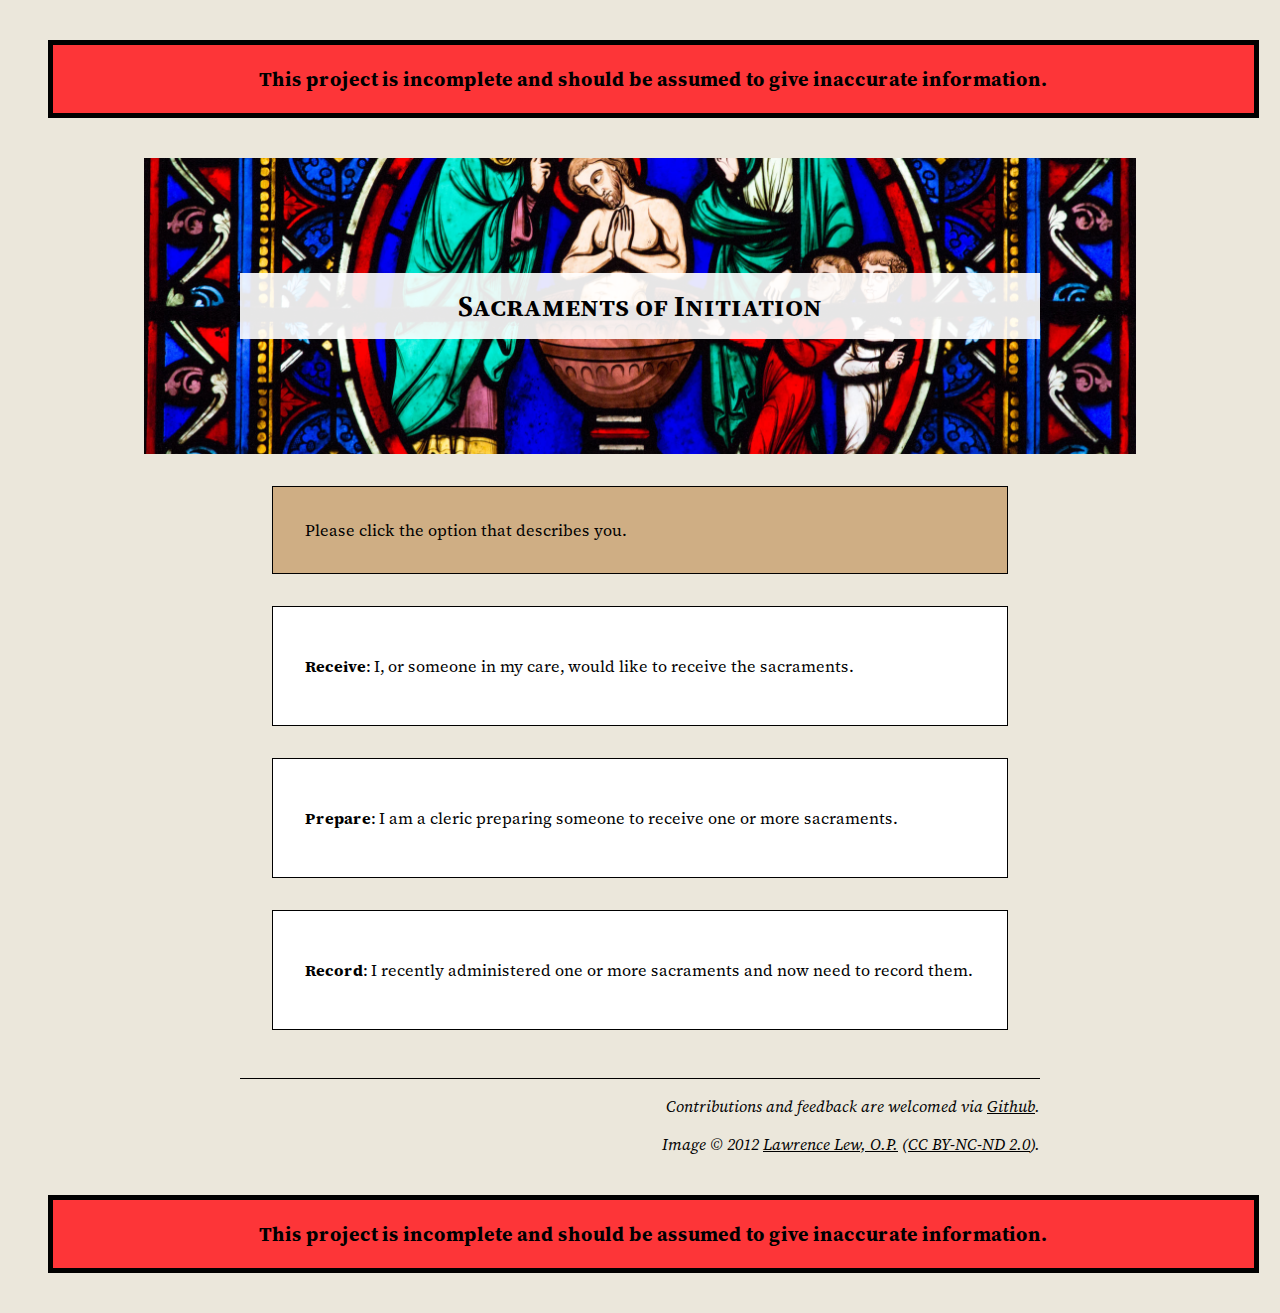
<file: index.html>
<!DOCTYPE html>

<!-- This file is released to the public domain and is marked with CC0 1.0 (https://creativecommons.org/publicdomain/zero/1.0/). -->

<html>

<head>
    <meta charset="utf-8">
    <title>Sacraments of Initiation</title>
    <script type="text/javascript" src="index.js"></script>
    <link rel="stylesheet" href="common.css"/>
    <link rel="stylesheet" href="index.css"/>
</head>

<body>
    <div style="color: black; background-color: var(--warning); width: 95%; margin: 2em; padding: 23m; text-align: center; font-weight: bold; font-size: 125%; border: thick solid black;"><p>This project is incomplete and should be assumed to give inaccurate information.</p></div>
    <header>
        <noscript class="warning">This document will not work without JavaScript enabled.</noscript>
        <h1>Sacraments of Initiation</h1>
    </header>
    
    <main>
        <section class="instructions">
            Please click the option that describes you.
        </section>
        <section data-url="receive.html" class="option">
            <p><span>Receive</span>: I, or someone in my care, would like to receive the sacraments.</p>
        </section>
        <section data-url="prepare.html" class="option">
            <p><span>Prepare</span>: I am a cleric preparing someone to receive one or more sacraments.</p>
        </section>
        <section data-url="register.html" class="option">
            <p><span>Record</span>: I recently administered one or more sacraments and now need to record them.</p>
        </section>
    </main>

    <footer>
        <p>Contributions and feedback are welcomed via <a href="https://github.com/avbop/sacraments">Github</a>.</p>
        <p>Image © 2012 <a href="https://www.flickr.com/photos/paullew/8185251426/in/album-72157594314281446">Lawrence Lew, O.P.</a> (<a href="https://creativecommons.org/licenses/by-nc-nd/2.0/">CC BY-NC-ND 2.0</a>).
    </footer>
    <div style="color: black; background-color: var(--warning); width: 95%; margin: 2em; padding: 23m; text-align: center; font-weight: bold; font-size: 125%; border: thick solid black;"><p>This project is incomplete and should be assumed to give inaccurate information.</p></div>
</body>

</html>
</file>
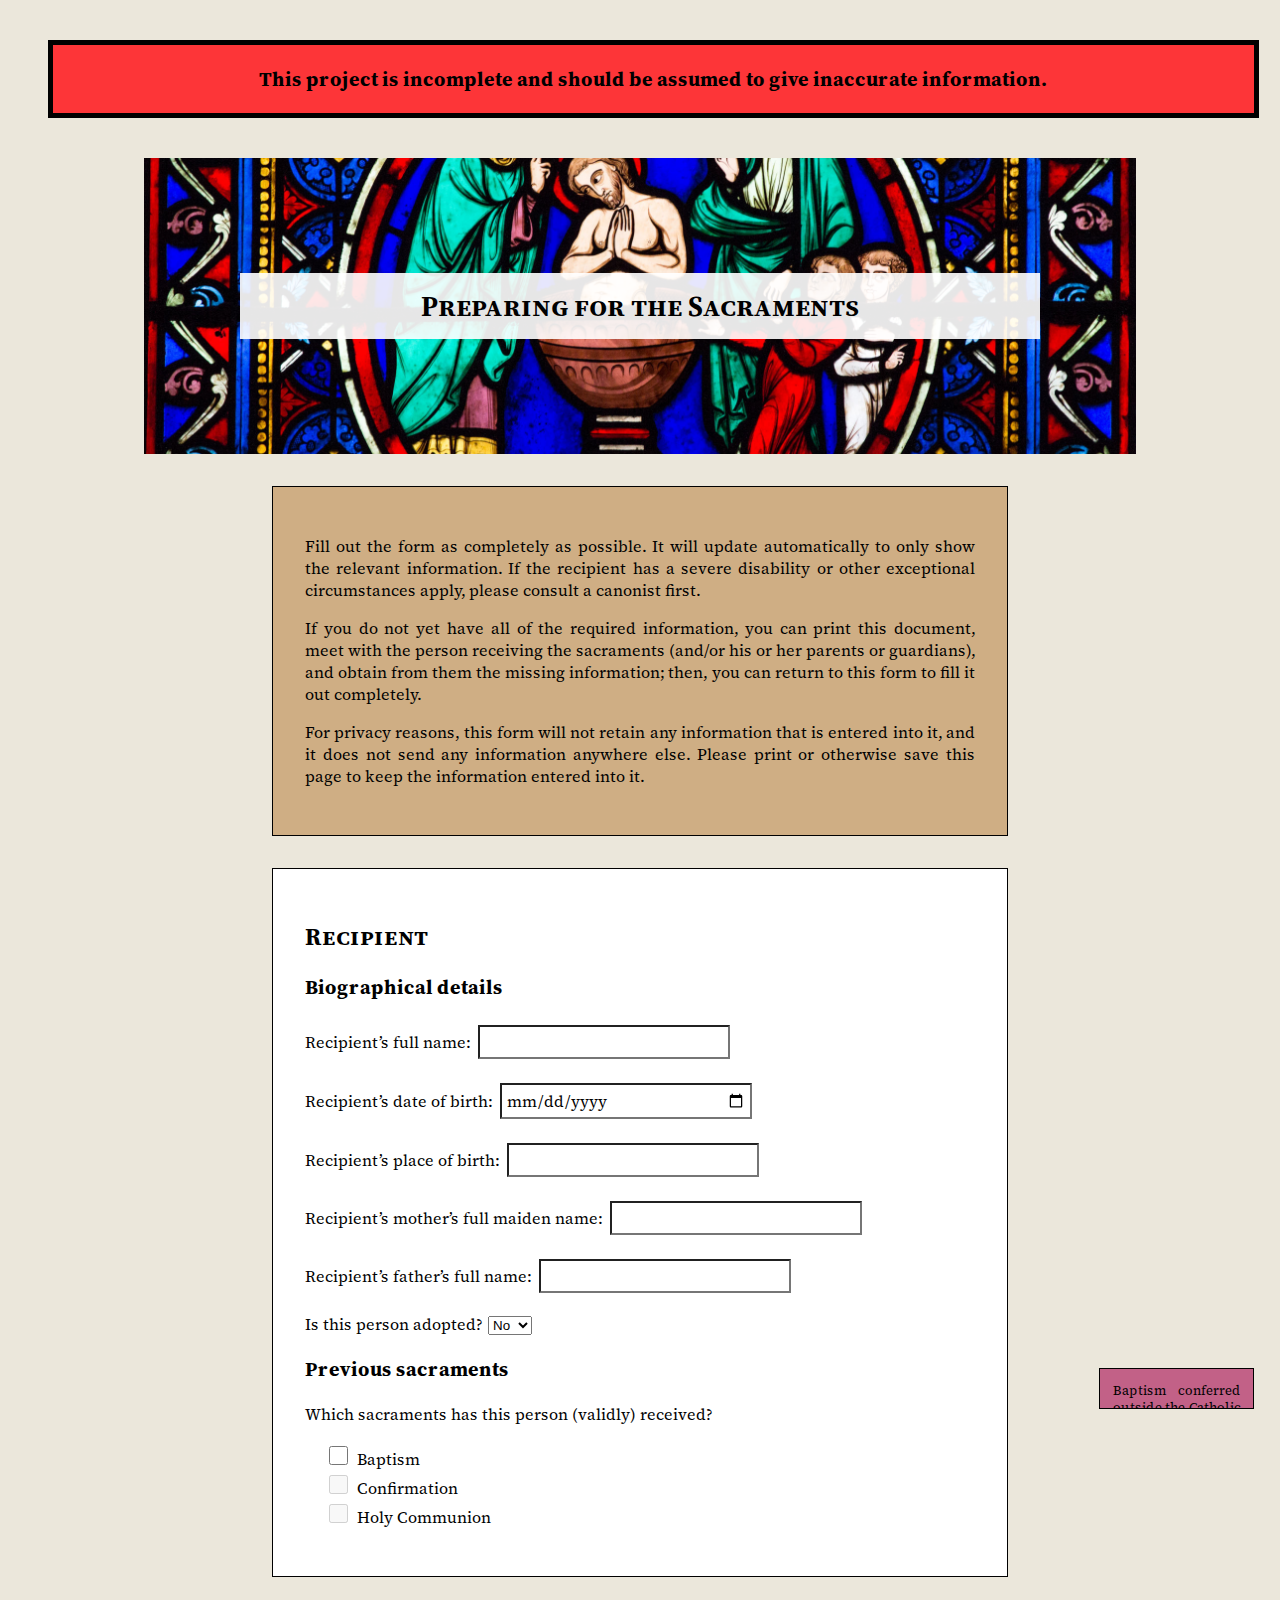
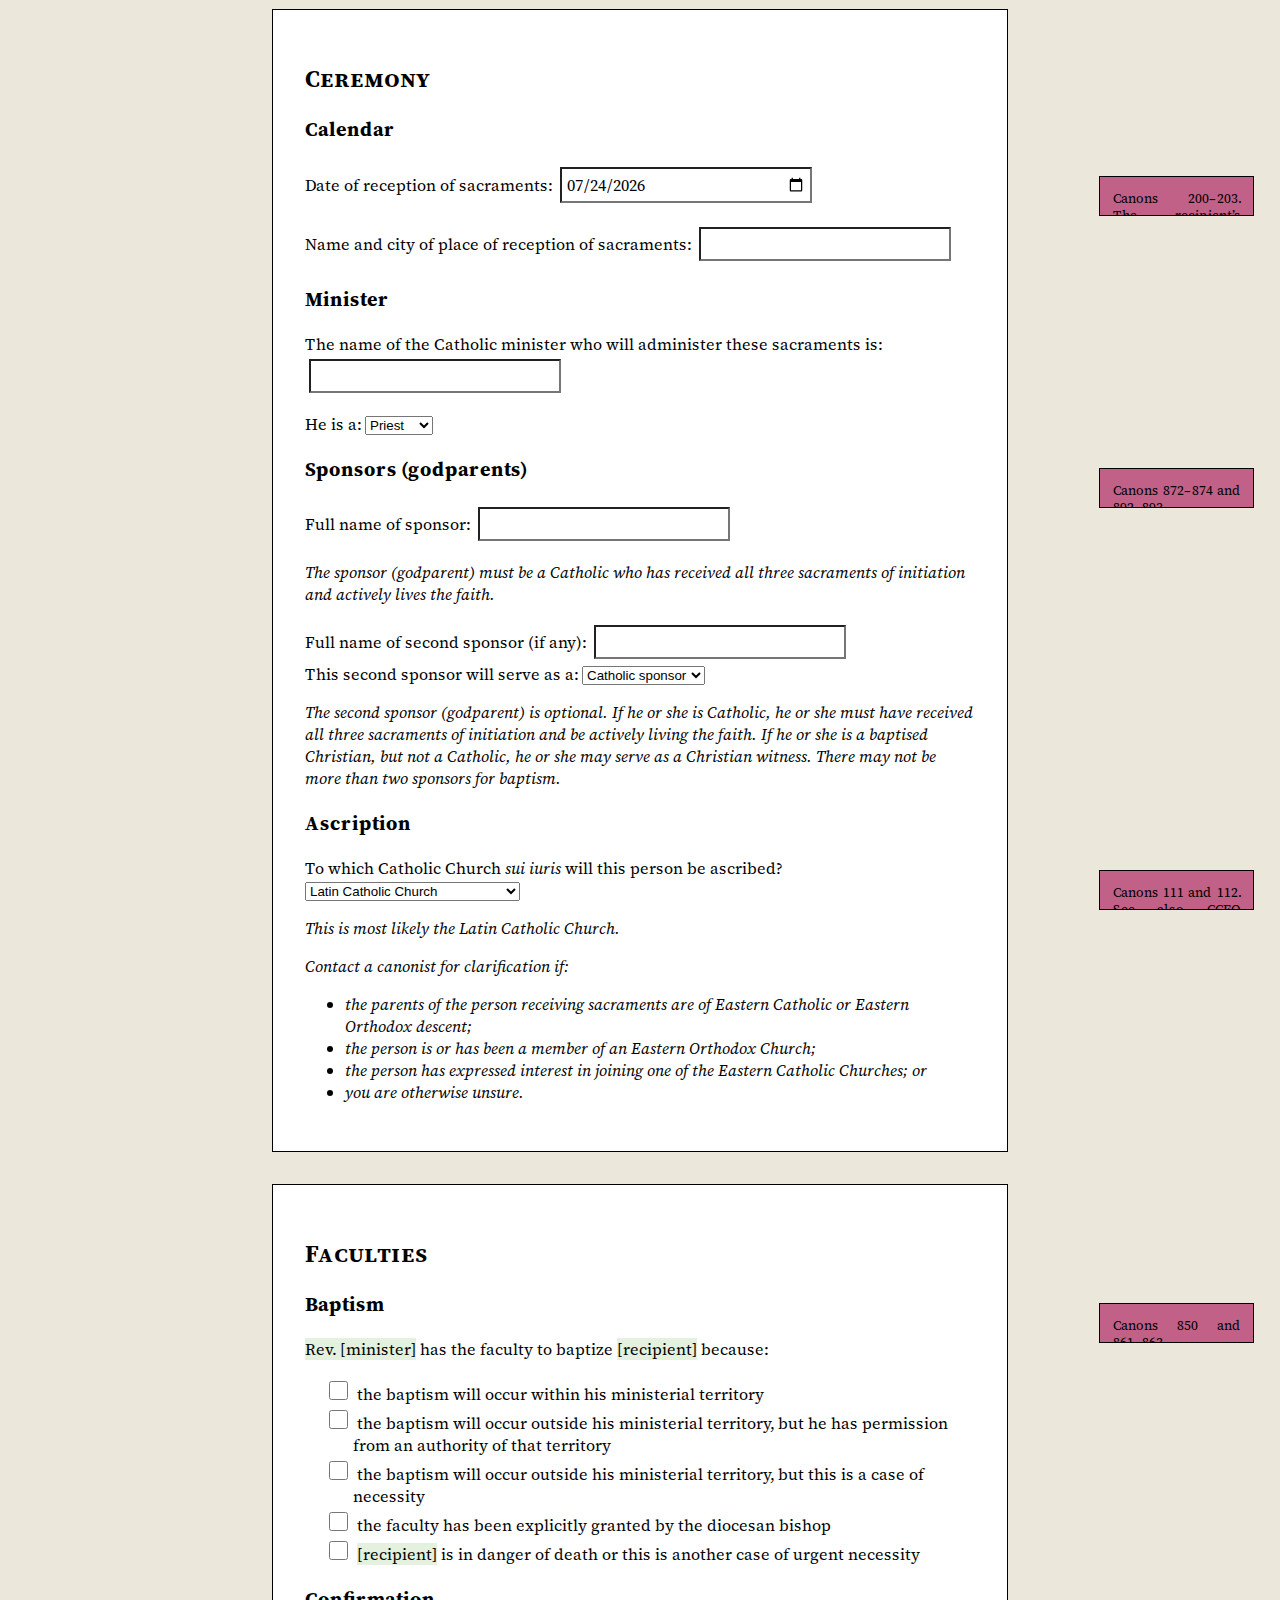
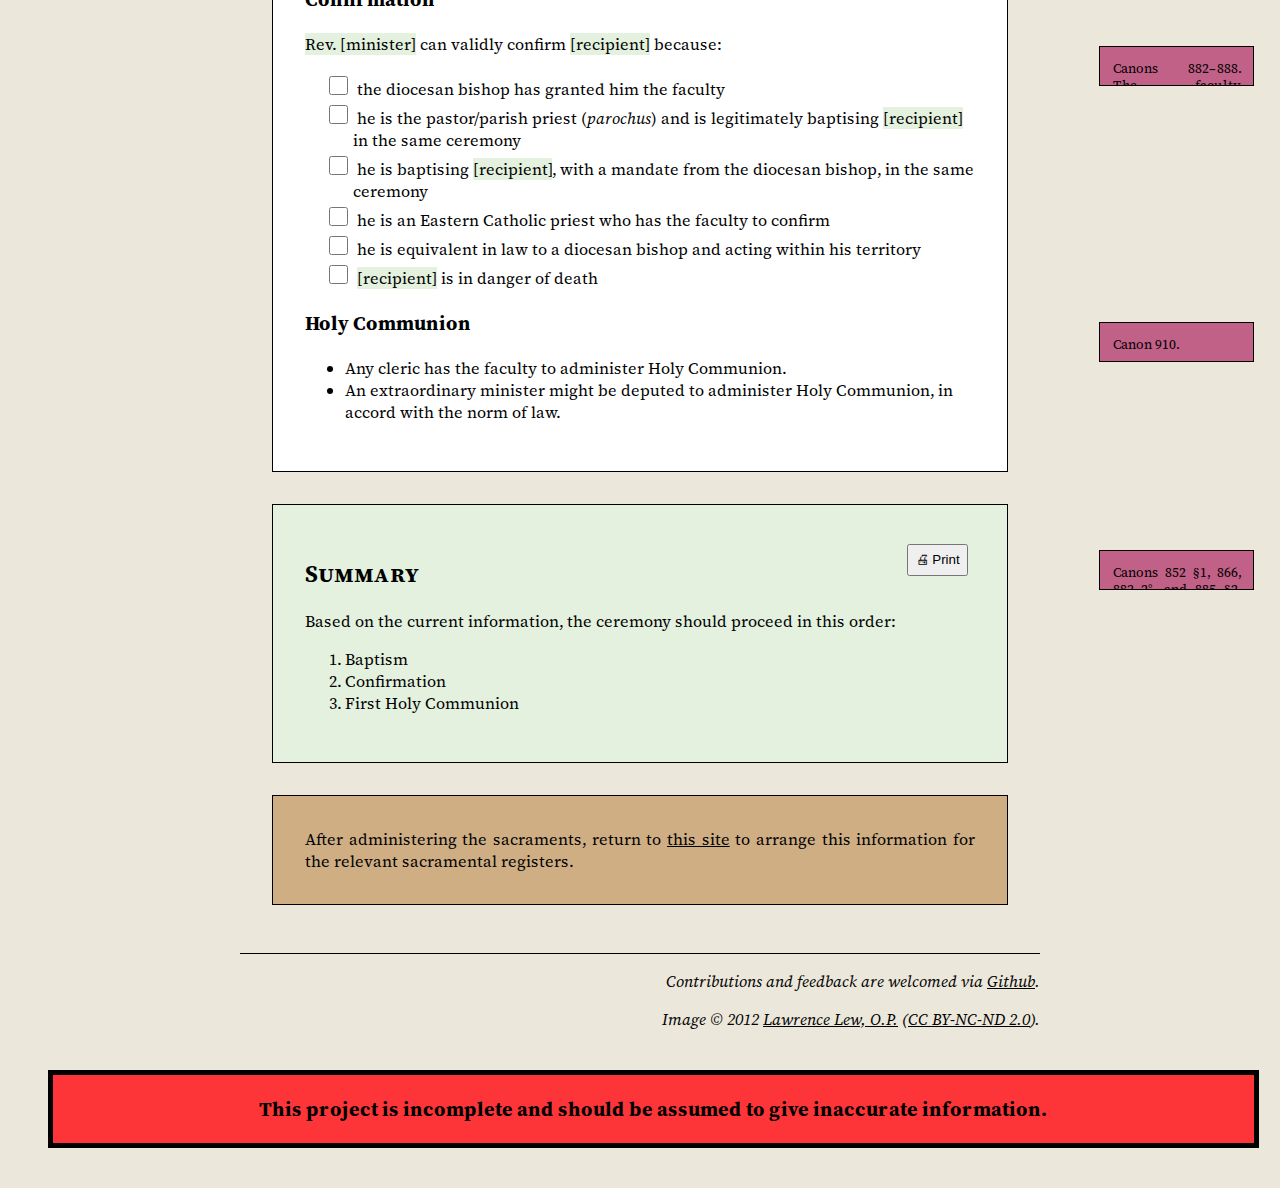
<file: prepare.html>
<!DOCTYPE html>

<!-- This file is released to the public domain and is marked with CC0 1.0 (https://creativecommons.org/publicdomain/zero/1.0/). -->

<html>

<head>
    <meta charset="utf-8">
    <title>Preparing for the Sacraments</title>
    <script type="text/javascript" src="util.js"></script>
    <script type="text/javascript" src="prepare.js"></script>
    <script type="text/javascript">
        window.addEventListener('load', (event) => {
            document.getElementById('ceremony.date').valueAsDate = new Date();
            updateForm();
            addFormListeners();
        });
    </script>
    <link rel="stylesheet" href="common.css"/>
    <link rel="stylesheet" href="prepare.css"/>
</head>

<body>
    <div style="color: black; background-color: var(--warning); width: 95%; margin: 2em; padding: 23m; text-align: center; font-weight: bold; font-size: 125%; border: thick solid black;"><p>This project is incomplete and should be assumed to give inaccurate information.</p></div>
    <header>
        <noscript class="warning">This document will not work without JavaScript enabled.</noscript>
        <h1>Preparing for the Sacraments</h1>
    </header>
    <main>
    <form autocomplete="off" method="post" action="" onsubmit="return false;">
    <section id="instructions" class="instructions screen-only">
        <p>
            Fill out the form as completely as possible.
            It will update automatically to only show the relevant information.
            If the recipient has a severe disability or other exceptional circumstances apply, please consult a canonist first.
        </p>
        <p>
            If you do not yet have all of the required information, you can print this document, meet with the person receiving the sacraments (and/or his or her parents or guardians), and obtain from them the missing information; then, you can return to this form to fill it out completely.
        </p>
        <p>
            For privacy reasons, this form will not retain any information that is entered into it, and it does not send any information anywhere else.
            Please print or otherwise save this page to keep the information entered into it.
        </p>
    </section>
    <section id="recipient">
        <h2>Recipient</h2>
        <div id="recipient.basics">
            <h3>Biographical details</h3>
            <p>
                <label for="recipient.name">Recipient’s full name:</label>
                <input type="text" id="recipient.name"/>
            </p>
            <p>
                <label for="recipient.birthdate">Recipient’s date of birth:</label>
                <input type="date" id="recipient.birthdate"/>
            </p>
            <p>
                <label for="recipient.birthplace">Recipient’s place of birth:</label>
                <input type="text" id="recipient.birthplace"/>
            </p>
            <p>
                <label for="recipient.parents.mother">Recipient’s mother’s full maiden name:</label>
                <input type="text" id="recipient.parents.mother"/>
            </p>
            <p>
                <label for="recipient.parents.father">Recipient’s father’s full name:</label>
                <input type="text" id="recipient.parents.father"/>
            </p>
            <p class="screen-only">
                Is this person adopted?
                <select id="recipient.adopted">
                    <option selected="true">No</option>
                    <option>Yes</option>
                </select>
            </p>
            <p class="print-only note">
                If this person is adopted, collect the full names of his or her birth parents, if possible and if permitted by the norms issued by the local episcopal conference.
            </p>
        </div>

        <div>
            <aside>
                Baptism conferred outside the Catholic Church is often valid, if it is done by the washing of water and using the proper Trinitarian formula (see canons 849 and 845).<br/>
                The Catholic Church recognises the validity of the sacrament of confirmation as conferred by most Eastern non-Catholic Churches (see canons 882 and 845). Likewise, the Church recognises that any validly-ordained priest, even a non-Catholic priest, can validly confect the Most Holy Eucharist (see canon 844 §2).</br>
                In cases of uncertainty, consult a canonist.
            </aside>
            <h3>Previous sacraments</h3>
            <p>
                Which sacraments has this person (validly) received?
            </p>
            <ul class="blanklist">
                <li>
                    <input type="checkbox" id="recipient.baptised"/>
                    <label for="recipient.baptised">Baptism</label>
                </li>
                <li>
                    <input type="checkbox" id="recipient.confirmed"/>
                    <label for="recipient.confirmed">Confirmation</label>
                </li>
                <li>
                    <input type="checkbox" id="recipient.communioned"/>
                    <label for="recipient.communioned">Holy Communion</label>
                </li>
            </ul>
            <p id="recipient.certificatesnote" class="print-only info">If the person has received baptism or confirmation, even if outside the Catholic Church, he or she should provide a sacramental certificate or similar type of record.</p>
        </div>
       
        <div id="recipient.birthinfo" class="if-adopted">
            <aside>Canon 877 §3. Norms regarding whether or not to record an adopted person’s birth parents are to be set by the episcopal conference.</aside>
            <h3>Birth information</h3>
            <p class="note">Fill in the following with as much information as is known.</p>
            <p>
                <label for="recipient.birthname">Recipient’s full name at birth:</label>
                <input type="text" id="recipient.birthname"/>
            </p>
            <p>
                <label for="recipient.birthparents.mother">Recipient’s birth mother’s full maiden name:</label>
                <input type="text" id="recipient.birthparents.mother"/>
            </p>
            <p>
                <label for="recipient.birthparents.father">Recipient’s birth father’s full name:</label>
                <input type="text" id="recipient.birthparents.father"/>
            </p>
        </div>

        <div id="recipient.priorbaptisminfo">
            <h3>Baptism information</h3>
            <p>
                <label for="recipient.priorbaptism.date">Recipient’s date of baptism:</label>
                <input type="date" id="recipient.priorbaptism.date"/>
            </p>
            <p>
                <label for="recipient.priorbaptism.place">Name of the building and city where baptism was received:</label>
                <input type="text" id="recipient.priorbaptism.place"/>
            </p>
            <p>
                <label for="recipient.priorbaptism.minister">Full name and title of the person who performed the baptism:</label>
                <input type="text" id="recipient.priorbaptism.minister" />
            </p>
            <p>
                <label for="recipient.priorbaptism.sponsors">Full names of the sponsors (godparents):</label>
                <input type="text" id="recipient.priorbaptism.sponsors"/>
            </p>
            <p>
                <label for="recipient.priorbaptism.church">Church or denomination into which the recipient was baptised:</label><br/>
                <select id="recipient.priorbaptism.church" class="screen-only">
                    <option value="unknown" selected="true">Unknown</option>
                    <option value="latin">Latin Catholic Church</option>
                    <option value="eastern">an Eastern Catholic Church</option>
                    <option value="orthodox">an Eastern non-Catholic Church</option>
                    <option value="protestant">Other non-Catholic Christian community</option>
                </select>
                <input type="text" class="print-only"/>
            </p>
            <p>
                <label for="recipient.currentchurch">Of which Church or Christian community does this person currently consider himself or herself to be a member?</label><br/>
                <select id="recipient.currentchurch" class="screen-only">
                    <option value="unknown" selected="true">Unknown</option>
                    <option value="latin">Latin Catholic Church</option>
                    <option value="eastern">an Eastern Catholic Church</option>
                    <option value="orthodox">an Eastern non-Catholic Church</option>
                    <option value="protestant">Other non-Catholic Christian community</option>
                </select>
                <input type="text" class="print-only"/>
            </p>
            <p id="recipient.priorbaptism.easternwarning" class="warning">This form is only designed to account for the law of the Latin Catholic Church. It is strongly recommended to contact a canonist before proceeding.</p>
        </div>

        <div id="recipient.priorfullcommunioninfo">
            <h3>Information about reception into full communion</h3>
            <p>
                <label for="recipient.priorfullcommunion.date">Date recipient was received into full communion:</label>
                <input type="date" id="recipient.priorfullcommunion.date"/>
            </p>
            <p>
                <label for="recipient.priorfullcommunion.place">Name and city of the Catholic parish where this person was received into full communion:</label>
                <input type="text" id="recipient.priorfullcommunion.place"/>
            </p>
            <p>
                <label for="recipient.priorfullcommunion.minister">Full name of the minister who received this person into full communion:</label>
                <input type="text" id="recipient.priorfullcommunion.minister"/>
            </p>
        </div>

        <div id="recipient.priorconfirmationinfo">
            <h3>Confirmation information</h3>
            <p>
                <label for="recipient.priorconfirmation.date">Recipient’s date of confirmation:</label>
                <input type="date" id="recipient.priorconfirmation.date"/>
            </p>
            <p>
                <label for="recipient.priorconfirmation.minister">Full name and title of the priest or bishop who administered the confirmation:</label>
                <input type="text" id="recipient.priorconfirmation.minister" />
            </p>
            <p>
                <label for="recipient.priorconfirmation.place">Name of the building and city where the confirmation was received:</label>
                <input type="text" id="recipient.priorconfirmation.place"/>
            </p>
            <p>
                <label for="recipient.priorconfirmation.sponsor">Full name of the sponsor:</label>
                <input type="text" id="recipient.priorconfirmation.sponsor"/>
            </p>
        </div>
    </section>

    <section id="ceremony">
        <h2>Ceremony</h2>
        <div>
            <h3>Calendar</h3>
            <aside>
                Canons 200–203. The recipient’s canonical age on the day of the ceremony will be
                <span data-autofill="recipient.age"></span>.
            </aside>
            <p>
                <label for="ceremony.date">Date of reception of sacraments:</label>
                <input type="date" min="1983-11-27" id="ceremony.date"/>
            </p>
            <p>
                <label for="ceremony.place">Name and city of place of reception of sacraments:</label>
                <input type="text" id="ceremony.place" />
            </p>
        </div>

        <div id="minister">
            <h3>Minister</h3>
            <p>
                <label for="minister.name">The name of the Catholic minister who will administer these sacraments is:</label>
                <input type="text" id="minister.name" />
            </p>
            <p class="screen-only">
                <label for="minister.grade">He is a:</label>
                <select id="minister.grade">
                    <option value="deacon">Deacon</option>
                    <option value="presbyter" selected="true">Priest</option>
                    <option value="bishop">Bishop</option>
                </select>
            </p>
            <p class="print-only">He is a:</p>
            <ul class="blanklist print-only">
                <li>
                    <input type="radio" name="minister.grade.print"/>
                    <label>Deacon</label>
                </li>
                <li>
                    <input type="radio" name="minister.grade.print"/>
                    <label>Priest</label>
                </li>
                <li>
                    <input type="radio" name="minister.grade.print"/>
                    <label>Bishop</label>
                </li>
            </ul>
        </div>

        <div id="ceremony.sponsors">
            <aside>
                Canons 872–874 and 892–893.
            </aside>
            <h3>Sponsors (godparents)</h3>
            <div id="ceremony.sponsors.firstP">
                <p>
                    <label for="ceremony.sponsors.first">Full name of sponsor:</label>
                    <input type="text" id="ceremony.sponsors.first"/>
                </p>
                <p class="note">The sponsor (godparent) must be a Catholic who has received all three sacraments of initiation and actively lives the faith.</p>
            </div>
            <div id="ceremony.sponsors.secondP">
                <p>
                    Full name of second sponsor (if any):
                    <input type="text" id="ceremony.sponsors.second"/>
                    <br/>
                    This second sponsor will serve as a:
                    <select id="ceremony.sponsors.secondtype" class="screen-only">
                        <option value="sponsor">Catholic sponsor</option>
                        <option value="witness">Christian witness</option>
                    </select>
                    <ul class="blanklist print-only">
                        <li>
                            <input type="radio" name="ceremony.sponsors.print"/>
                            <label>Catholic sponsor</label>
                        </li>
                        <li>
                            <input type="radio" name="ceremony.sponsors.print"/>
                            <label>Christian witness</label>
                        </li>
                    </ul>
                <p class="note">The second sponsor (godparent) is optional. If he or she is Catholic, he or she must have received all three sacraments of initiation and be actively living the faith. If he or she is a baptised Christian, but not a Catholic, he or she may serve as a Christian witness. There may not be more than two sponsors for baptism.</p>
            </div>
        </div>

        <div id="ceremony.ascription">
            <h3>Ascription</h3>
            <aside>
                Canons 111 and 112.
                See also CCEO canon 35.
                Note that a person, once ascribed to a Church, cannot cease to be ascribed.
                For example, someone who was baptised Eastern Orthodox but now considers himself to be Protestant is still considered to be ascribed to the Eastern Orthodox Church in which he was baptised.
                Similarly, someone who has once been ascribed to any Catholic Church <span class="latin">sui iuris</span> can never change ascription to a non-Catholic Church.
                <br/>
                Canon 112 §1 3°. Children under the age of fourteen automatically change ascription following their parents.
                This is generally held to apply also to children whose parents come into the full communion of the Catholic Church.
            </aside>
            <p>
                <label>To which Catholic Church <span class="latin">sui iuris</span> will this person be ascribed?</label>
                <select id="ceremony.churchascription" class="screen-only">
                    <option>Albanian Catholic Church</option>
                    <option>Armenian Catholic Church</option>
                    <option>Belarussian Catholic Church</option>
                    <option>Bulgarian Catholic Church</option>
                    <option>Chaldean Catholic Church</option>
                    <option>Coptic Catholic Church</option>
                    <option>Eritrean Catholic Church</option>
                    <option>Ethiopian Catholic Church</option>
                    <option>Greek Catholic Church</option>
                    <option>Hungarian Catholic Church</option>
                    <option>Italo-Albanian Catholic Church</option>
                    <option>Križevci Catholic Church</option>
                    <option selected="selected">Latin Catholic Church</option>
                    <option>Macedonian Catholic Church</option>
                    <option>Maronite Catholic Church</option>
                    <option>Melkite Catholic Church</option>
                    <option>Romanian Catholic Church</option>
                    <option>Russian Catholic Church</option>
                    <option>Ruthenian Catholic Church</option>
                    <option>Slovak Catholic Church</option>
                    <option>Syrian Catholic Church</option>
                    <option>Syro-Malabar Catholic Church</option>
                    <option>Syro-Malankara Catholic Church</option>
                    <option>Ukrainian Catholic Church</option>
                </select>
                <input type="text" class="print-only"/>
            </p>
            <p id="ceremony.ascription.corresponding" class="info">
                A member of an Eastern non-Catholic Church, when received into the full communion of the Catholic Church, is ascribed to the corresponding Eastern Catholic Church <span class="latin">sui iuris</span>.
            </p>
            <div id="ceremony.ascription.usuallylatin" class="note">
                <p>
                    This is most likely the Latin Catholic Church.
                </p>
                <p>
                    Contact a canonist for clarification if:
                    <ul class="note">
                        <li>the parents of the person receiving sacraments are of Eastern Catholic or Eastern Orthodox descent;</li>
                        <li>the person is or has been a member of an Eastern Orthodox Church;</li>
                        <li>the person has expressed interest in joining one of the Eastern Catholic Churches; or</li>
                        <li>you are otherwise unsure.</li>
                    </ul>
                </p>
            </div>
            <p id="ceremony.ascription.easternwarning" class="warning">
                This form is only designed to account for the law of the Latin Catholic Church. It is strongly recommended to contact a canonist before proceeding.
            </p>
        </div>
    </section>

    <section id="faculty">
        <h2>Faculties</h2>

        <div id="faculty.baptism" data-rites="baptism">
            <aside>
                Canons 850 and 861–863.
            </aside>
            <h3>Baptism</h3>
            <span data-autofill="minister.name"></span>
            has the faculty to baptize
            <span data-autofill="recipient.name"></span>
            because:
            <ul class="blanklist">
                <li data-max-age="13">
                    <input type="checkbox" id="faculty.baptism.insideterritory"/>
                    <label for="faculty.baptism.insideterritory">the baptism will occur within his ministerial territory</label>
                </li>
                <li data-max-age="13">
                    <input type="checkbox" id="faculty.baptism.outsideterritorypermission"/>
                    <label for="faculty.baptism.outsideterritorypermission">the baptism will occur outside his ministerial territory, but he has permission from an authority of that territory</label>
                </li>
                <li data-max-age="13">
                    <input type="checkbox" id="faculty.baptism.outsideterritorynecessity"/>
                    <label for="faculty.baptism.outsideterritorynecessity">the baptism will occur outside his ministerial territory, but this is a case of necessity</label>
                </li>
                <li>
                    <input type="checkbox" id="faculty.baptism.granted"/>
                    <label for="faculty.baptism.granted">the faculty has been explicitly granted by the diocesan bishop</label>
                </li>
                <li>
                    <input type="checkbox" id="faculty.baptism.extraordinary"/>
                    <label for="faculty.baptism.extraordinary"><span data-autofill="recipient.name"></span> is in danger of death or this is another case of urgent necessity</label>
                </li>
            </ul>
        </div>

        <div id="faculty.reception" data-rites="reception">
            <aside>
                Canon 863 and OCIA. The reception into full communion of someone over the age of fourteen is reserved to the diocesan bishop.
                <br/>
                Canon 112 §1 3°. Children under the age of fourteen whose parents are received into full communion are generally also considered to have been received into full communion. Correspondingly, there is no provision for them to make a formal act of entrance into full communion of their own accord.
            </aside>
            <h3>Reception into full communion</h3>
            <div>
                <span data-autofill="minister.name"></span>
                has the faculty to receive
                <span data-autofill="recipient.name"></span>
                into the full communion of the Catholic Church because:
                <ul class="blanklist">
                    <li data-orders="bishop presbyter">
                        <input type="checkbox" id="faculty.reception.db"/>
                        <label for="faculty.reception.db">he is the diocesan bishop or is equivalent in law to a diocesan bishop</label>
                    </li>
                    <li>
                        <input type="checkbox" id="faculty.reception.granted"/>
                        <label for="faculty.reception.granted">the faculty has been explicitly granted to him by the diocesan bishop</label>
                    </li>
                    <li>
                        <input type="checkbox" id="faculty.reception.death"/>
                        <label for="faculty.reception.death"><span data-autofill="recipient.name"></span> is in danger of death</label>
                    </li>
                </ul>
            </div>
            <p data-orders="deacon" data-rites="confirmation" class="warning">Because of the requirement that confirmation immediately follow reception into full communion, a deacon cannot receive <span data-autofill="recipient.name"></span> into the Church.</p>
        </div>

        <div id="faculty.confirmation" data-rites="confirmation">
            <h3>Confirmation</h3>
            <div data-orders="presbyter bishop">
                <aside>Canons 882–888. The faculty mentioned in canon 884 §2 is omitted because it would normally only occur in the context of the ceremony itself, not at the planning stage with which this form is intended to assist.</aside>
                <span data-autofill="minister.name"></span>
                can validly confirm
                <span data-autofill="recipient.name"></span>
                because:
                <ul class="blanklist">
                    <li data-orders="bishop">
                        <input type="checkbox" id="faculty.confirmation.bishop" checked="checked" disabled="disabled"/>
                        <label for="faculty.confirmation.bishop">he is a bishop</label>
                    </li>
                    <li data-orders="presbyter">
                        <input type="checkbox" id="faculty.confirmation.mandate"/>
                        <label for="faculty.confirmation.mandate">the diocesan bishop has granted him the faculty</label>
                    </li>
                    <li data-orders="presbyter" data-rites="baptism">
                        <input type="checkbox" id="faculty.confirmation.parochusbaptism"/>
                        <label for="faculty.confirmation.parochusbaptism">he is the pastor/parish priest (<span class="latin">parochus</span>) and is legitimately baptising <span data-autofill="recipient.name"></span> in the same ceremony</label>
                    </li>
                    <li data-orders="presbyter" data-rites="baptism">
                        <input type="checkbox" id="faculty.confirmation.baptism"/>
                        <label for="faculty.confirmation.baptism">he is baptising <span data-autofill="recipient.name"></span>, with a mandate from the diocesan bishop, in the same ceremony</label>
                    </li>
                    <li data-orders="presbyter" data-rites="reception">
                        <input type="checkbox" id="faculty.confirmation.reception"/>
                        <label for="faculty.confirmation.reception">he is receiving <span data-autofill="recipient.name"></span> into full communion, with a mandate from the diocesan bishop, in the same ceremony</label>
                    </li>
                    <li data-orders="presbyter">
                        <input type="checkbox" id="faculty.confirmation.eastern"/>
                        <label for="faculty.confirmation.eastern">he is an Eastern Catholic priest who has the faculty to confirm</label>
                    </li>
                    <li data-orders="presbyter">
                        <input type="checkbox" id="faculty.confirmation.db"/>
                        <label for="faculty.confirmation.db">he is equivalent in law to a diocesan bishop and acting within his territory</label>
                    </li>
                    <li data-orders="presbyter">
                        <input type="checkbox" id="faculty.confirmation.death"/>
                        <label for="faculty.confirmation.death"><span data-autofill="recipient.name"></span> is in danger of death</label>
                    </li>
                </ul>
            </div>
            <p class="warning" data-orders="deacon">A deacon can never administer confirmation validly.</p>
        </div>

        <div id="faculty.communion" data-rites="communion">
            <aside>
                Canon 910.
            </aside>
            <h3>Holy Communion</h3>
            <ul>
            <li>Any cleric has the faculty to administer Holy Communion.</li>
            <li>An extraordinary minister might be deputed to administer Holy Communion, in accord with the norm of law.</li>
            </ul>
        </div>
    </section>

    <section id="summary">
        <aside data-min-age="7">
            Canons 852 §1, 866, 883 2°, and 885 §2. Those over the age of seven who receive baptism or are received into full communion are also to be confirmed and to make their first Holy Communion in the same liturgy.
        </aside>
        <button onclick="window.print();" class="printer screen-only">&#128424; Print</button>
        <h2>Summary</h2>
        <p>Based on the current information, the ceremony should proceed in this order:</p>
        <ol>
            <li id="summary.reception" data-rites="reception">Reception into full communion</li>
            <li id="summary.baptism" data-rites="baptism">Baptism</li>
            <li id="summary.confirmation" data-rites="confirmation">Confirmation</li>
            <li id="summary.communion" data-rites="communion">First Holy Communion</li>
        </ol>
        <p class="warning" data-orders="deacon" data-rites="confirmation">A deacon will not be able to be the celebrant of these rites.</p>
    </section>

    <section id="nothing">
        <p class="info">Based on the above information, no additional rites are needed at this time.</p>
    </section>
    </form>

    <section class="instructions">
        After administering the sacraments, return to
        <a href="register.html" class="print-only">avbop.github.io/sacraments</a>
        <a href="register.html" class="screen-only">this site</a>
        to arrange this information for the relevant sacramental registers.
    </section>
    </main>

    <footer>
        <p>Contributions and feedback are welcomed via <a href="https://github.com/avbop/sacraments">Github</a>.</p>
        <p>Image © 2012 <a href="https://www.flickr.com/photos/paullew/8185251426/in/album-72157594314281446">Lawrence Lew, O.P.</a> (<a href="https://creativecommons.org/licenses/by-nc-nd/2.0/">CC BY-NC-ND 2.0</a>).
    </footer>
    <div style="color: black; background-color: var(--warning); width: 95%; margin: 2em; padding: 23m; text-align: center; font-weight: bold; font-size: 125%; border: thick solid black;"><p>This project is incomplete and should be assumed to give inaccurate information.</p></div>
</body>

</html>
</file>
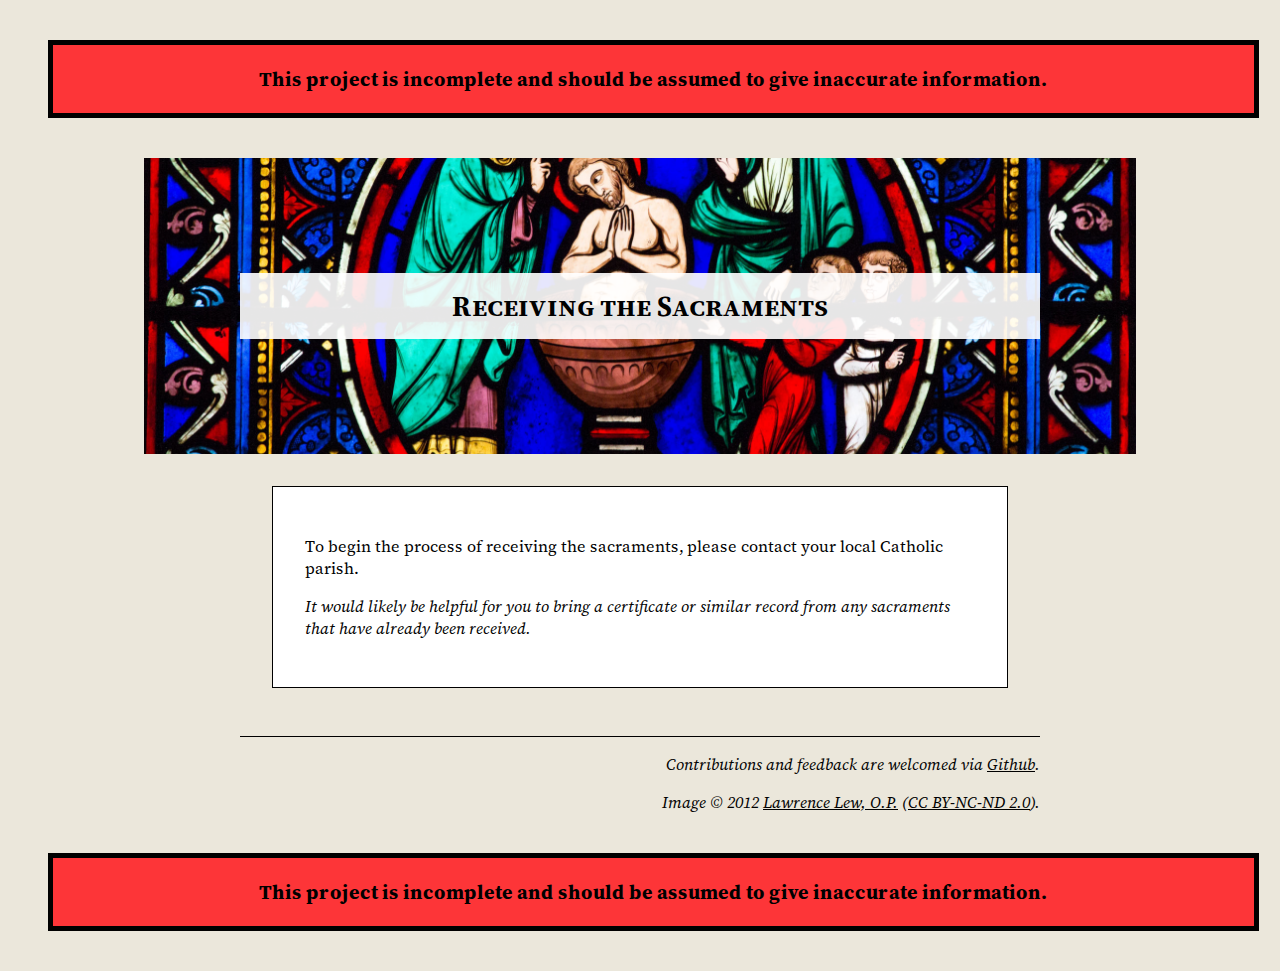
<file: receive.html>
<!DOCTYPE html>

<!-- This file is released to the public domain and is marked with CC0 1.0 (https://creativecommons.org/publicdomain/zero/1.0/). -->

<html>

<head>
    <meta charset="utf-8">
    <title>Receiving the Sacraments</title>
    <link rel="stylesheet" href="common.css"/>
</head>

<body>
    <div style="color: black; background-color: var(--warning); width: 95%; margin: 2em; padding: 23m; text-align: center; font-weight: bold; font-size: 125%; border: thick solid black;"><p>This project is incomplete and should be assumed to give inaccurate information.</p></div>
    <header>
        <noscript class="warning">This document will not work without JavaScript enabled.</noscript>
        <h1>Receiving the Sacraments</h1>
    </header>
    
    <main>
        <section>
            <p>To begin the process of receiving the sacraments, please contact your local Catholic parish.</p>
            <p class="note">It would likely be helpful for you to bring a certificate or similar record from any sacraments that have already been received.</p>
        </section>
    </main>

    <footer>
        <p>Contributions and feedback are welcomed via <a href="https://github.com/avbop/sacraments">Github</a>.</p>
        <p>Image © 2012 <a href="https://www.flickr.com/photos/paullew/8185251426/in/album-72157594314281446">Lawrence Lew, O.P.</a> (<a href="https://creativecommons.org/licenses/by-nc-nd/2.0/">CC BY-NC-ND 2.0</a>).
    </footer>
    <div style="color: black; background-color: var(--warning); width: 95%; margin: 2em; padding: 23m; text-align: center; font-weight: bold; font-size: 125%; border: thick solid black;"><p>This project is incomplete and should be assumed to give inaccurate information.</p></div>
</body>

</html>
</file>
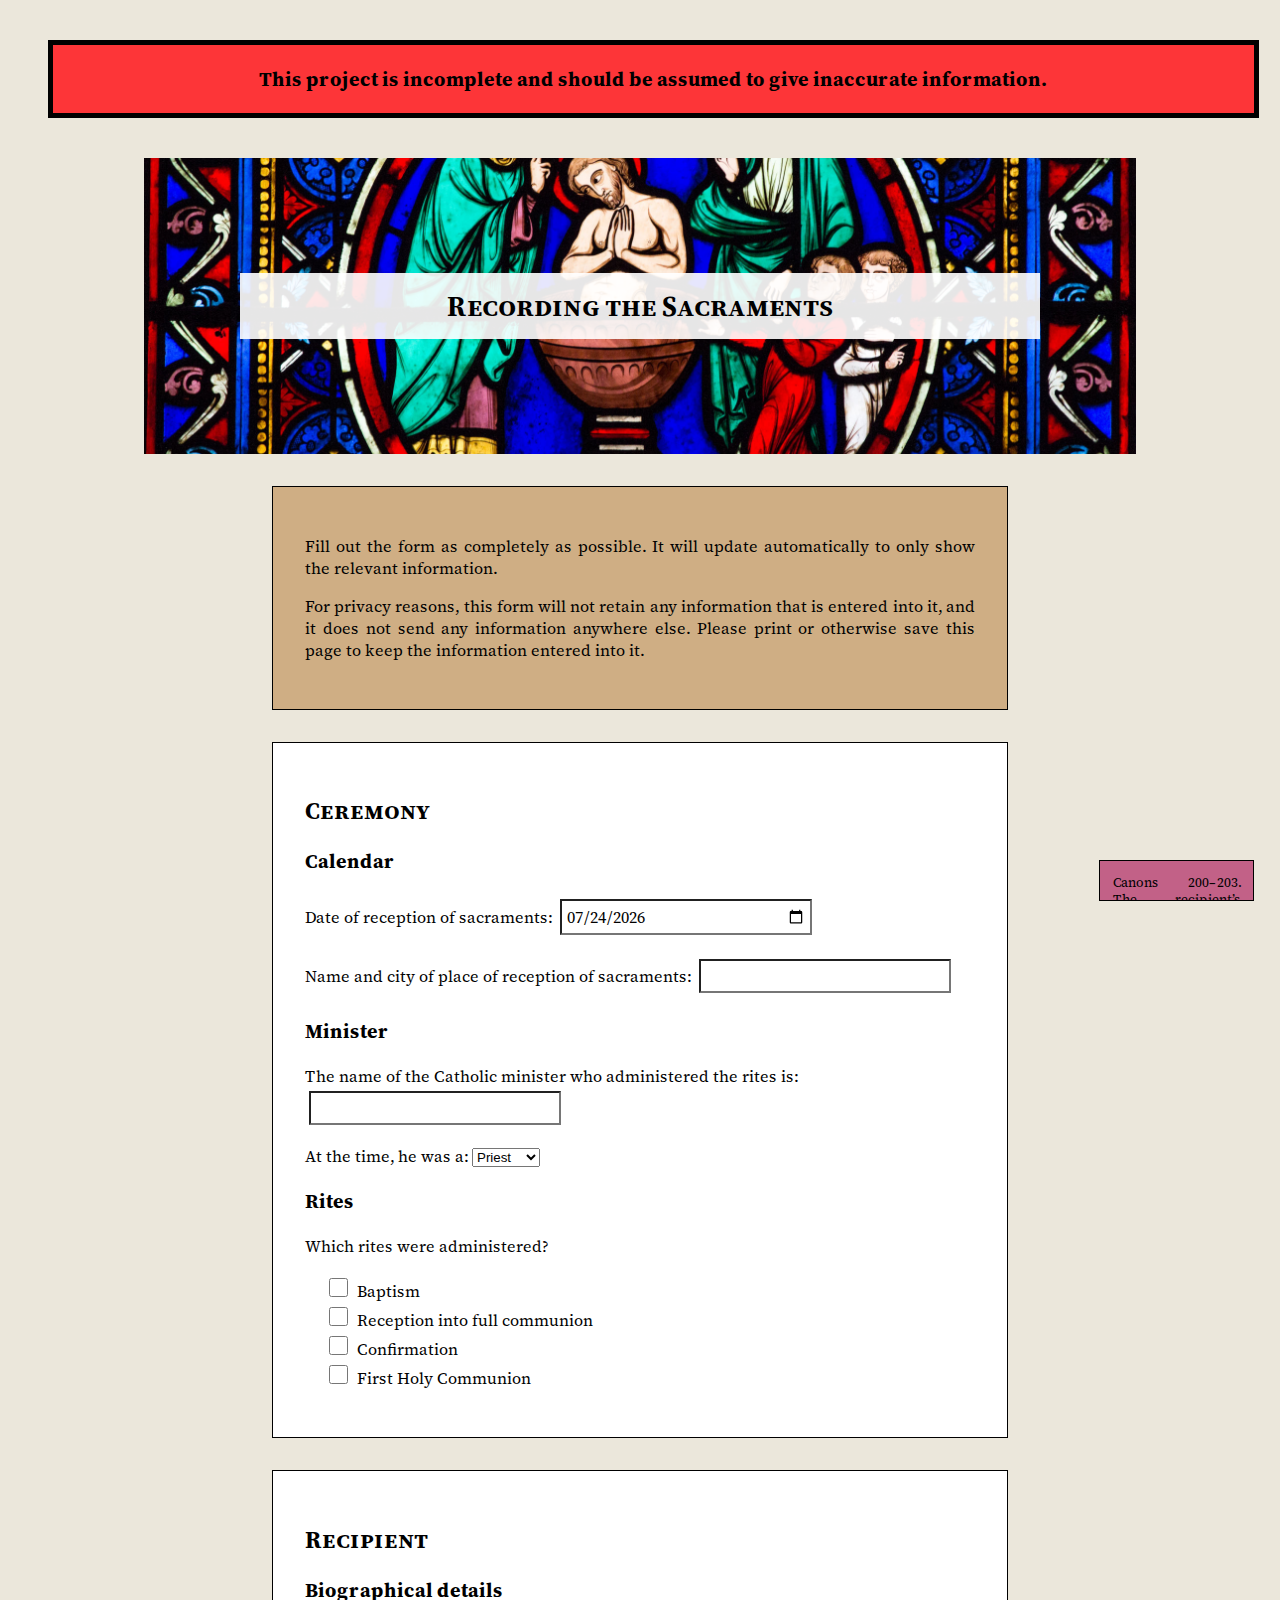
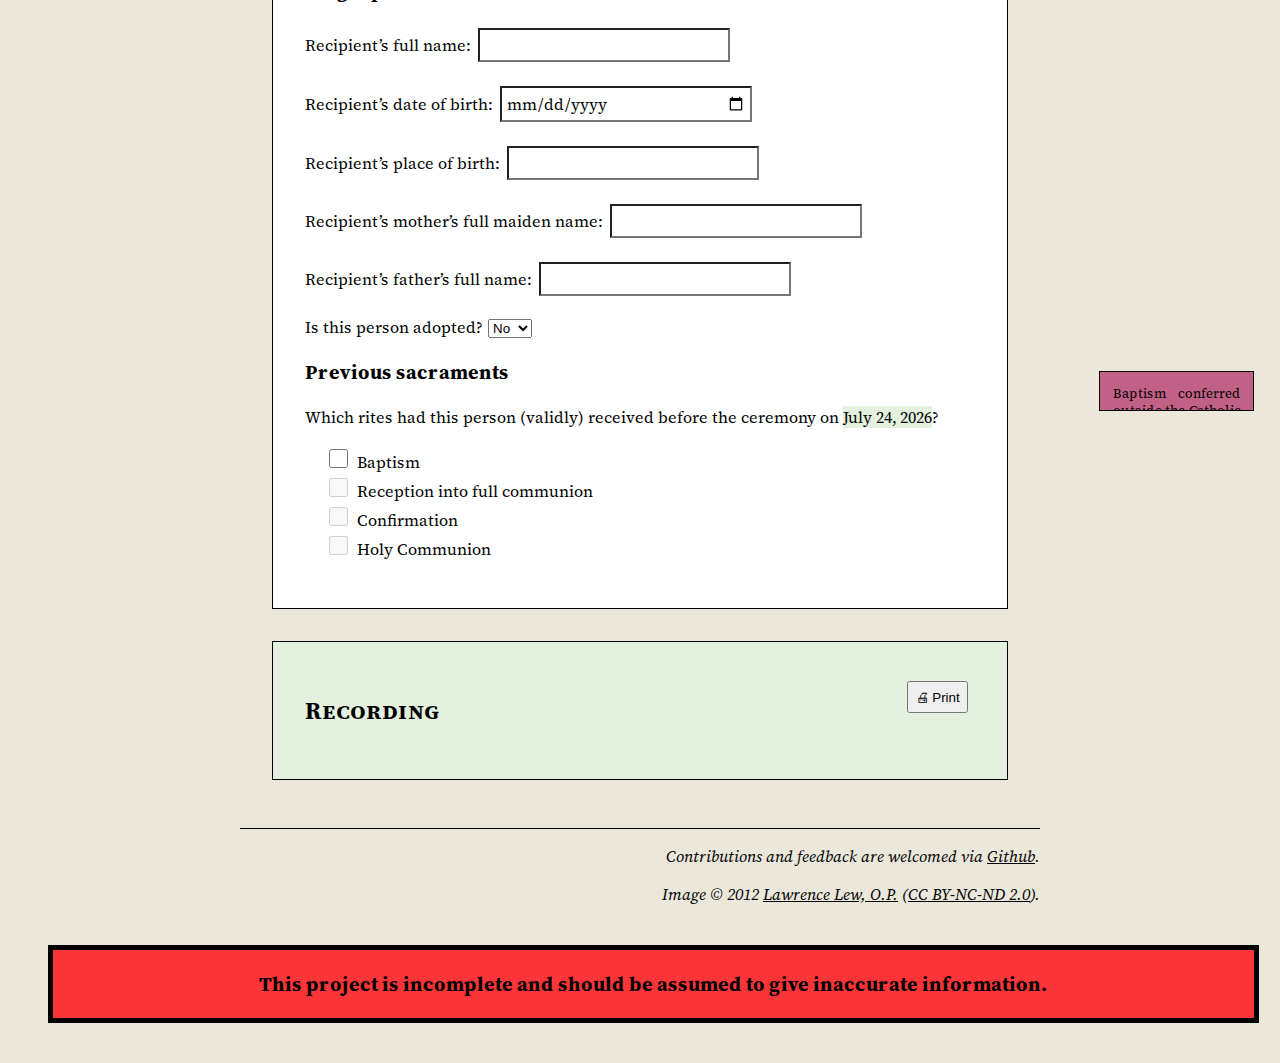
<file: register.html>
<!DOCTYPE html>

<!-- This file is released to the public domain and is marked with CC0 1.0 (https://creativecommons.org/publicdomain/zero/1.0/). -->

<html>

<head>
    <meta charset="utf-8">
    <title>Recording the Sacraments</title>
    <script type="text/javascript" src="util.js"></script>
    <script type="text/javascript" src="register.js"></script>
    <script type="text/javascript">
        window.addEventListener('load', (event) => {
            document.getElementById('ceremony.date').valueAsDate = new Date();
            updateForm();
            addFormListeners();
        });
    </script>
    <link rel="stylesheet" href="common.css"/>
    <link rel="stylesheet" href="register.css"/>
</head>

<body>
    <div style="color: black; background-color: var(--warning); width: 95%; margin: 2em; padding: 23m; text-align: center; font-weight: bold; font-size: 125%; border: thick solid black;"><p>This project is incomplete and should be assumed to give inaccurate information.</p></div>
    <header>
        <noscript class="warning">This document will not work without JavaScript enabled.</noscript>
        <h1>Recording the Sacraments</h1>
    </header>
    <main>
    <form autocomplete="off" method="post" action="" onsubmit="return false;">
    <section id="instructions" class="instructions screen-only">
        <p>
            Fill out the form as completely as possible.
            It will update automatically to only show the relevant information.
        </p>
        <p>
            For privacy reasons, this form will not retain any information that is entered into it, and it does not send any information anywhere else.
            Please print or otherwise save this page to keep the information entered into it.
        </p>
    </section>

    <section id="ceremony" class="screen-only">
        <h2>Ceremony</h2>
        <div>
            <aside>
                Canons 200–203. The recipient’s canonical age on the day of the ceremony was
                <span data-autofill="recipient.age"></span>.
            </aside>
            <h3>Calendar</h3>
            <p>
                <label for="ceremony.date">Date of reception of sacraments:</label>
                <input type="date" min="1983-11-27" id="ceremony.date"/>
            </p>
            <p>
                <label for="ceremony.place">Name and city of place of reception of sacraments:</label>
                <input type="text" id="ceremony.place" />
            </p>
        </div>

        <div id="minister">
            <h3>Minister</h3>
            <p>
                <label for="minister.name">The name of the Catholic minister who administered the rites is:</label>
                <input type="text" id="minister.name" />
            </p>
            <p>
                <label for="minister.grade">At the time, he was a:</label>
                <select id="minister.grade">
                    <option value="deacon">Deacon</option>
                    <option value="presbyter" selected="true">Priest</option>
                    <option value="bishop">Bishop</option>
                </select>
            </p>
        </div>
        
        <div>
            <h3>Rites</h3>
            <p>Which rites were administered?</p>
            <ul class="blanklist">
                <li>
                    <input type="checkbox" id="ceremony.baptised"/>
                    <label for="ceremony.baptised">Baptism</label>
                </li>
                <li>
                    <input type="checkbox" id="ceremony.received"/>
                    <label for="ceremony.received">Reception into full communion</label>
                </li>
                <li>
                    <input type="checkbox" id="ceremony.confirmed"/>
                    <label for="ceremony.confirmed">Confirmation</label>
                </li>
                <li>
                    <input type="checkbox" id="ceremony.communioned"/>
                    <label for="ceremony.communioned">First Holy Communion</label>
                </li>
            </ul>
        </div>

        <div id="ceremony.sponsors" data-rites="baptism confirmation">
            <aside>
                Canons 872–874 and 892–893.
            </aside>
            <h3>Sponsors (godparents)</h3>
            <div id="ceremony.sponsors.firstP">
                <p>
                    <label for="ceremony.sponsors.first">Full name of sponsor:</label>
                    <input type="text" id="ceremony.sponsors.first"/>
                </p>
            </div>
            <div id="ceremony.sponsors.secondP" data-rites="baptism">
                <p>
                    Full name of second sponsor (if any):
                    <input type="text" id="ceremony.sponsors.second"/>
                    <br/>
                    This second sponsor served as a:
                    <select id="ceremony.sponsors.secondtype">
                        <option value="sponsor">Catholic sponsor</option>
                        <option value="witness">Christian witness</option>
                    </select>
                <p class="note">The second sponsor (godparent) is optional. If he or she is Catholic, he or she must have received all three sacraments of initiation and be actively living the faith. If he or she is a baptised Christian, but not a Catholic, he or she may serve as a Christian witness. There may not be more than two sponsors for baptism.</p>
            </div>
        </div>

        <div id="ceremony.ascription" data-rites="reception baptism">
            <aside>
                Canons 111 and 112.
                See also CCEO canon 35.
                Note that a person, once ascribed to a Church, cannot cease to be ascribed.
                For example, someone who was baptised Eastern Orthodox but now considers himself to be Protestant is still considered to be ascribed to the Eastern Orthodox Church in which he was baptised.
                Similarly, someone who has once been ascribed to any Catholic Church <span class="latin">sui iuris</span> can never change ascription to a non-Catholic Church.
                <br/>
                Canon 112 §1 3°. Children under the age of fourteen automatically change ascription following their parents.
                This is generally held to apply also to children whose parents come into the full communion of the Catholic Church.
            </aside>
            <h3>Ascription</h3>
            <p>
                <label>To which Catholic Church <span class="latin">sui iuris</span> was this person ascribed?</label>
                <select id="ceremony.churchascription">
                    <option>Albanian Catholic Church</option>
                    <option>Armenian Catholic Church</option>
                    <option>Belarussian Catholic Church</option>
                    <option>Bulgarian Catholic Church</option>
                    <option>Chaldean Catholic Church</option>
                    <option>Coptic Catholic Church</option>
                    <option>Eritrean Catholic Church</option>
                    <option>Ethiopian Catholic Church</option>
                    <option>Greek Catholic Church</option>
                    <option>Hungarian Catholic Church</option>
                    <option>Italo-Albanian Catholic Church</option>
                    <option>Križevci Catholic Church</option>
                    <option selected="selected">Latin Catholic Church</option>
                    <option>Macedonian Catholic Church</option>
                    <option>Maronite Catholic Church</option>
                    <option>Melkite Catholic Church</option>
                    <option>Romanian Catholic Church</option>
                    <option>Russian Catholic Church</option>
                    <option>Ruthenian Catholic Church</option>
                    <option>Slovak Catholic Church</option>
                    <option>Syrian Catholic Church</option>
                    <option>Syro-Malabar Catholic Church</option>
                    <option>Syro-Malankara Catholic Church</option>
                    <option>Ukrainian Catholic Church</option>
                </select>
            </p>
            <div id="ceremony.ascription.usuallylatin" class="note">
                <p>
                    This is most likely the Latin Catholic Church.
                </p>
                <p>
                    Contact a canonist for clarification if:
                    <ul class="note">
                        <li>the parents of the person receiving sacraments are of Eastern Catholic or Eastern Orthodox descent;</li>
                        <li>the person is or has been a member of an Eastern Orthodox Church;</li>
                        <li>the person has expressed interest in joining one of the Eastern Catholic Churches; or</li>
                        <li>you are otherwise unsure.</li>
                    </ul>
                </p>
            </div>
            <p id="ceremony.ascription.easternwarning" class="warning">
                This form is only designed to account for the law of the Latin Catholic Church. It is strongly recommended to contact a canonist before proceeding.
            </p>
        </div>
    </section>
    
    <section id="recipient" class="screen-only">
        <h2>Recipient</h2>
        <div id="recipient.basics">
            <h3>Biographical details</h3>
            <p>
                <label for="recipient.name">Recipient’s full name:</label>
                <input type="text" id="recipient.name"/>
            </p>
            <p>
                <label for="recipient.birthdate">Recipient’s date of birth:</label>
                <input type="date" id="recipient.birthdate"/>
            </p>
            <p>
                <label for="recipient.birthplace">Recipient’s place of birth:</label>
                <input type="text" id="recipient.birthplace"/>
            </p>
            <p>
                <label for="recipient.parents.mother">Recipient’s mother’s full maiden name:</label>
                <input type="text" id="recipient.parents.mother"/>
            </p>
            <p>
                <label for="recipient.parents.father">Recipient’s father’s full name:</label>
                <input type="text" id="recipient.parents.father"/>
            </p>
            <p>
                Is this person adopted?
                <select id="recipient.adopted">
                    <option selected="true">No</option>
                    <option>Yes</option>
                </select>
            </p>
        </div>
       
        <div id="recipient.birthinfo" class="if-adopted">
            <aside>Canon 877 §3. Norms regarding whether or not to record an adopted person’s birth parents are to be set by the episcopal conference.</aside>
            <h3>Birth information</h3>
            <p class="note">Fill in the following with as much information as is known.</p>
            <p>
                <label for="recipient.birthname">Recipient’s full name at birth:</label>
                <input type="text" id="recipient.birthname"/>
            </p>
            <p>
                <label for="recipient.birthparents.mother">Recipient’s birth mother’s full maiden name:</label>
                <input type="text" id="recipient.birthparents.mother"/>
            </p>
            <p>
                <label for="recipient.birthparents.father">Recipient’s birth father’s full name:</label>
                <input type="text" id="recipient.birthparents.father"/>
            </p>
        </div>

        <div>
            <aside>
                Baptism conferred outside the Catholic Church is often valid, if it is done by the washing of water and using the proper Trinitarian formula (see canons 849 and 845).<br/>
                The Catholic Church recognises the validity of the sacrament of confirmation as conferred by most Eastern non-Catholic Churches (see canons 882 and 845). Likewise, the Church recognises that any validly-ordained priest, even a non-Catholic priest, can validly confect the Most Holy Eucharist (see canon 844 §2).</br>
                In cases of uncertainty, consult a canonist.
            </aside>
            <h3>Previous sacraments</h3>
            <p>
            Which rites had this person (validly) received before the ceremony on <span data-autofill="ceremony.date"></span>?
            </p>
            <ul class="blanklist">
                <li>
                    <input type="checkbox" id="recipient.baptised"/>
                    <label for="recipient.baptised">Baptism</label>
                </li>
                <li>
                    <input type="checkbox" id="recipient.received"/>
                    <label for="recipient.received">Reception into full communion</label>
                </li>
                <li>
                    <input type="checkbox" id="recipient.confirmed"/>
                    <label for="recipient.confirmed">Confirmation</label>
                </li>
                <li>
                    <input type="checkbox" id="recipient.communioned"/>
                    <label for="recipient.communioned">Holy Communion</label>
                </li>
            </ul>
        </div>

        <div id="recipient.priorbaptisminfo">
            <h3>Baptism information</h3>
            <p>
                <label for="recipient.priorbaptism.date">Recipient’s date of baptism:</label>
                <input type="date" id="recipient.priorbaptism.date"/>
            </p>
            <p>
                <label for="recipient.priorbaptism.place">Name of the building and city where baptism was received:</label>
                <input type="text" id="recipient.priorbaptism.place"/>
            </p>
            <p>
                <label for="recipient.priorbaptism.minister">Full name and title of the person who performed the baptism:</label>
                <input type="text" id="recipient.priorbaptism.minister" />
            </p>
            <p>
                <label for="recipient.priorbaptism.sponsors">Full names of the sponsors (godparents):</label>
                <input type="text" id="recipient.priorbaptism.sponsors"/>
            </p>
        </div>

        <div id="recipient.priorfullcommunioninfo">
            <h3>Information about reception into full communion</h3>
            <p>
                <label for="recipient.priorfullcommunion.date">Date recipient was received into full communion:</label>
                <input type="date" id="recipient.priorfullcommunion.date"/>
            </p>
            <p>
                <label for="recipient.priorfullcommunion.place">Name and city of the Catholic parish where this person was received into full communion:</label>
                <input type="text" id="recipient.priorfullcommunion.place"/>
            </p>
            <p>
                <label for="recipient.priorfullcommunion.minister">Full name of the minister who received this person into full communion:</label>
                <input type="text" id="recipient.priorfullcommunion.minister"/>
            </p>
        </div>

        <div id="recipient.priorconfirmationinfo">
            <h3>Confirmation information</h3>
            <p>
                <label for="recipient.priorconfirmation.date">Recipient’s date of confirmation:</label>
                <input type="date" id="recipient.priorconfirmation.date"/>
            </p>
            <p>
                <label for="recipient.priorconfirmation.minister">Full name and title of the priest or bishop who administered the confirmation:</label>
                <input type="text" id="recipient.priorconfirmation.minister" />
            </p>
            <p>
                <label for="recipient.priorconfirmation.place">Name of the building and city where the confirmation was received:</label>
                <input type="text" id="recipient.priorconfirmation.place"/>
            </p>
            <p>
                <label for="recipient.priorconfirmation.sponsor">Full name of the sponsor:</label>
                <input type="text" id="recipient.priorconfirmation.sponsor"/>
            </p>
        </div>
    </section>


    <section id="register">
        <button onclick="window.print();" class="printer screen-only">&#128424; Print</button>
        <h2 class="screen-only">Recording</h2>
        <h2 class="print-only">Recording Sacraments for <span data-autofill="recipient.name"></span></h2>
        <p class="warning" data-orders="deacon" data-rites="confirmation">
            A deacon can never validly confirm.
        </p>
        <p class="warning" id="register.warnings.doublebaptism">
            It is impossible for a person to receive baptism more than once.
        </p>
        <p class="warning" id="register.warnings.doubleconfirmation">
            It is impossible for a person to receive confirmation more than once.
        </p>
        <p class="warning" id="register.warnings.doublereception">
            A person can only be received into full communion once.
        </p>
        <p class="warning" id="register.warnings.baptismrequired">
            A person must have been baptised before being received into full communion, receiving confirmation, or receiving Holy Communion.
        </p>
        <p class="warning" id="register.warnings.baptismandreception">
            Someone who has been baptised Catholic should not also be received into full communion.
        </p>
        <div id="register.baptism" data-rites="baptism">
            <aside>Canons 535 §2 and 877.</aside>
            <h3>Baptismal register</h3>
            <p>In the baptismal register of <span data-autofill="ceremony.place"></span>, record at least the following information:</p>
            <ul>
                <li>Name of recipient: <span data-autofill="recipient.name"></span></li>
                <li>Recipient’s date of birth: <span data-autofill="recipient.birthdate"></span></li>
                <li>Recipient’s place of birth: <span data-autofill="recipient.birthplace"></span></li>
                <li>Name of minister: <span data-autofill="minister.name"></span></li>
                <li>Names of the recipient’s parents: <span data-autofill="recipient.parents.father"></span>, <span data-autofill="recipient.parents.mother"></span></li>
                <li id="register.baptism.sponsors">Names of the sponsors: <span data-autofill="ceremony.sponsors.first"></span>, <span data-autofill="ceremony.sponsors.second"></span></li>
                <li id="register.baptism.sponsor">Name of the sponsor: <span data-autofill="ceremony.sponsors.first"></span></li>
                <li id="register.baptism.witness">Name of the Christian witness: <span data-autofill="ceremony.sponsors.second"></span></li>
                <li>Place of baptism: <span data-autofill="ceremony.place"></span></li>
                <li>Date of baptism: <span data-autofill="ceremony.date"></span></li>
                <li id="register.baptism.baptismonly">
                    Annotation: Ascribed by baptism to the <span data-autofill="ceremony.churchascription"></span>.
                </li>
                <li id="register.baptism.baptismandconfirmation">
                    Annotation: Ascribed by baptism to the <span data-autofill="ceremony.churchascription"></span>.
                    Confirmed on
                    <span data-autofill="ceremony.date"></span>
                    at <span data-autofill="ceremony.place"></span>
                    by <span data-autofill="minister.name"></span>.
                </li>
            </ul>
            <div id="register.baptism.birthinfo" class="if-adopted">
                <aside>Canon 877 §3.</aside>
                <p class="note">Depending on the particular law established by the episcopal conference, it might also be necessary to record the recipient’s birth information.</p>
                <ul>
                    <li>Name of the recipient at birth: <span data-autofill="recipient.birthname"></span></li>
                    <li>Names of the recipient’s parents at birth: <span data-autofill="recipient.birthparents.father"></span>, <span data-autofill="recipient.birthparents.mother"></span></li>
                </ul>
            </div>
            <p class="note" id="register.baptism.marriagenote" data-min-age="14">If <span data-autofill="recipient.name"></span> is validly married, the marriage should be recorded as an additional annotation.</p>
            <p class="note">If the register has an index, remember to update it.</p>
        </div>
        <div id="register.reception" data-rites="reception">
            <aside>Canons 535 §2 and 877 (by analogy to the baptismal register); see also local OCIA norms.</aside>
            <h3>Register of reception into full communion</h3>
            <p class="note">
            Particular law determines where this information is to be kept.
            This is usually either a dedicated register for receptions into full communion or the baptismal register.
            There, at least the following information should be recorded:
            </p>
            <ul>
                <li>Person received into full communion: <span data-autofill="recipient.name"></span></li>
                <li>Person’s date of birth: <span data-autofill="recipient.birthdate"></span></li>
                <li>Person’s place of birth: <span data-autofill="recipient.birthplace"></span></li>
                <li>Person’s parents: <span data-autofill="recipient.parents.father"></span>, <span data-autofill="recipient.parents.mother"></span></li>
                <li>Minister of baptism: <span data-autofill="recipient.priorbaptism.minister"></span></li>
                <li>Names of the baptismal sponsors: <span data-autofill="recipient.priorbaptism.sponsors"></span></li>
                <li>Place of baptism: <span data-autofill="recipient.priorbaptism.place"></span></li>
                <li>Date of baptism: <span data-autofill="recipient.priorbaptism.date"></span></li>
                <li id="register.reception.confirmedandreceived">
                    Annotation: Received into the <span data-autofill="ceremony.churchascription"></span>
                    and confirmed on
                    <span data-autofill="ceremony.date"></span>
                    at <span data-autofill="ceremony.place"></span>
                    by <span data-autofill="minister.name"></span>.</li>
                <li id="register.reception.onlyreceived">
                    Annotation: Received into the <span data-autofill="ceremony.churchascription"></span>
                    on <span data-autofill="ceremony.date"></span>
                    at <span data-autofill="ceremony.place"></span>
                    by <span data-autofill="minister.name"></span>.
                    <span id="register.reception.priorconfirmation">Confirmed on <span data-autofill="recipient.priorconfirmation.date"></span>
                    at <span data-autofill="recipient.priorconfirmation.place"></span>
                    by <span data-autofill="recipient.priorconfirmation.minister"></span>,
                    with <span data-autofill="recipient.priorconfirmation.sponsor"></span> as sponsor.</span>
                </li>
            </ul>
            <p class="note" id="register.reception.marriagenote" data-min-age="14">If <span data-autofill="recipient.name"></span> is validly married, the marriage should be recorded as an additional annotation.</p>
            <p class="note">If the register has an index, remember to update it.</p>
        </div>
        <div id="register.confirmation" data-orders="presbyter bishop" data-rites="confirmation">
            <aside>Canon 895.</aside>
            <h3>Confirmation register</h3>
            <p class="note">
            Particular law determines where the confirmation register is kept.
            This is most commonly either the diocesan offices or the parish that prepared <span data-autofill="recipient.name"></span> for confirmation.
            There, at least the following information is to be recorded:
            </p>
            <ul>
                <li>Name of recipient: <span data-autofill="recipient.name"></span></li>
                <li>Recipient’s date of birth: <span data-autofill="recipient.birthdate"></span></li>
                <li>Recipient’s place of birth: <span data-autofill="recipient.birthplace"></span></li>
                <li>Recipient’s parents: <span data-autofill="recipient.parents.father"></span>, <span data-autofill="recipient.parents.mother"></span></li>
                <li>Minister of confirmation: <span data-autofill="minister.name"></span></li>
                <li>Sponsor: <span data-autofill="ceremony.sponsors.first"></span></li>
                <li>Place of confirmation: <span data-autofill="ceremony.place"></span></li>
                <li>Date of confirmation: <span data-autofill="ceremony.date"></span></li>
            </ul>
            <p class="note">If the register has an index, remember to update it.</p>
            <p class="note" data-orders="presbyter">It may be helpful to record as an annotation the faculty by which <span data-autofill="minister.name"></span> validly administered confirmation.</p>
        </div>
        <div id="register.notification.tobaptism">
            <aside>Canon 895.</aside>
            <h3>Notification</h3>
            <p class="note">If <span data-autofill="recipient.name"></span> was not baptised at <span data-autofill="ceremony.place"></span>, a letter like the following should be sent to the parish of baptism, namely <span data-autofill="recipient.priorbaptism.place"></span>.</p>

            <aside>Canons 535 §§1 and 2.</aside>
            <p>Dear Father N.,</p>

            <p>
            I recently had the privilege of confirming <span data-autofill="recipient.name"></span>, who was baptised in your parish.
            I ask that you please record the confirmation in the baptismal register and write me to verify that the record has been made.
            </p>

            <ul>
                <li>Recipient: <span data-autofill="recipient.name"></span></li>
                <li>Recipient’s date of birth: <span data-autofill="recipient.birthdate"></span></li>
                <li>Recipient’s place of birth: <span data-autofill="recipient.birthplace"></span></li>
                <li>Recipient’s parents: <span data-autofill="recipient.parents.father"></span>, <span data-autofill="recipient.parents.mother"></span></li>
                <li>Minister of confirmation: <span data-autofill="minister.name"></span></li>
                <li>Sponsor: <span data-autofill="ceremony.sponsors.first"></span></li>
                <li>Place of confirmation: <span data-autofill="ceremony.place"></span></li>
                <li>Date of confirmation: <span data-autofill="ceremony.date"></span></li>
            </ul>

            <p>Yours devotedly in Christ,</p>
            <p><span data-autofill="minister.name"></span></p>
        </div>
        <div id="register.notification.tofullcommunion">
            <aside>Canon 895.</aside>
            <h3>Notification</h3>
            <p class="note">If <span data-autofill="recipient.name"></span> was not received into full communion at <span data-autofill="ceremony.place"></span>, a letter like the following should be sent to the parish where he or she was received into full communion, namely <span data-autofill="recipient.priorfullcommunion.place"></span>.</p>

            <aside>Canons 535 §§1 and 2.</aside>
            <p>Dear Father N.,</p>

            <p>
            I recently had the privilege of confirming <span data-autofill="recipient.name"></span>, who was received into the full communion of the Church in your parish.
            I ask that you please record the confirmation in the appropriate register and write me to verify that the record has been made.
            </p>

            <ul>
                <li>Recipient: <span data-autofill="recipient.name"></span></li>
                <li>Recipient’s date of birth: <span data-autofill="recipient.birthdate"></span></li>
                <li>Recipient’s place of birth: <span data-autofill="recipient.birthplace"></span></li>
                <li>Recipient’s parents: <span data-autofill="recipient.parents.father"></span>, <span data-autofill="recipient.parents.mother"></span></li>
                <li>Minister of confirmation: <span data-autofill="minister.name"></span></li>
                <li>Sponsor: <span data-autofill="ceremony.sponsors.first"></span></li>
                <li>Place of confirmation: <span data-autofill="ceremony.place"></span></li>
                <li>Date of confirmation: <span data-autofill="ceremony.date"></span></li>
            </ul>

            <p>Yours devotedly in Christ,</p>
            <p><span data-autofill="minister.name"></span></p>
        </div>
        <div id="register.notification.baptisedsameparish">
            <aside>Canon 895.</aside>
            <h3>Baptismal register</h3>
            In the baptismal register of <span data-autofill="recipient.priorbaptism.place"></span>, at the entry for <span data-autofill="recipient.name"></span>’s baptism on <span data-autofill="recipient.priorbaptism.date"></span>, the following annotation should be added:
            <ul>
                <li>
                    Confirmed on
                    <span data-autofill="ceremony.date"></span>
                    at <span data-autofill="ceremony.place"></span>
                    by <span data-autofill="minister.name"></span>.
                </li>
            </ul>
        </div>
        <div id="register.notification.receivedsameparish">
            <aside>Canon 895.</aside>
            <h3>Register of reception into full communion</h3>
            At <span data-autofill="recipient.priorfullcommunion.place"></span>, in the register of reception into full communion (which may be the same as the baptismal register), at the entry for <span data-autofill="recipient.name"></span>’s reception into full communion on <span data-autofill="recipient.priorfullcommunion.date"></span>, the following annotation should be added:
            <ul>
                <li>
                    Confirmed on
                    <span data-autofill="ceremony.date"></span>
                    at <span data-autofill="ceremony.place"></span>
                    by <span data-autofill="minister.name"></span>.
                </li>
            </ul>
        </div>
        <div id="register.communion" data-rites="communion">
            <aside>See the silence of canons 897–958 on recording reception of the Most Holy Eucharist, by contrast with the pattern for those sacraments that are to be recorded (e.g., canon 877).</aside>
            <h3>First Holy Communion register</h3>
            <p class="note">Particular law determines how and whether to record a person’s first reception of Holy Communion.</p>
        </div>
    </section>
    </form>
    </main>

    <footer>
        <p>Contributions and feedback are welcomed via <a href="https://github.com/avbop/sacraments">Github</a>.</p>
        <p>Image © 2012 <a href="https://www.flickr.com/photos/paullew/8185251426/in/album-72157594314281446">Lawrence Lew, O.P.</a> (<a href="https://creativecommons.org/licenses/by-nc-nd/2.0/">CC BY-NC-ND 2.0</a>).
    </footer>
    <div style="color: black; background-color: var(--warning); width: 95%; margin: 2em; padding: 23m; text-align: center; font-weight: bold; font-size: 125%; border: thick solid black;"><p>This project is incomplete and should be assumed to give inaccurate information.</p></div>
</body>

</html>
</file>
<file: common.css>
/* This file is released to the public domain and is marked with CC0 1.0 (https://creativecommons.org/publicdomain/zero/1.0/). */

:root {
    --bg-body: #EBE7DB;
    --bg-content: white;
    --bg-input: white;
    --bg-footnote: #C26187;
    --bg-footnote-bright: #F4E2E9;
    --text: black;
    --border: black;
    --warning: #FD3538;
    --info: #CFAE84;
    --autofill: #E3F1DE;
    --result: var(--autofill)
}

@font-face {
    font-family: Source Serif;
    font-style: normal;
    font-weight: normal;
    font-stretch: normal;
    font-display: swap;
    src: url('fonts/SourceSerif4Variable-Roman.ttf.woff2') format('truetype');
}

@font-face {
    font-family: Source Serif;
    font-style: italic;
    font-weight: normal;
    font-stretch: normal;
    font-display: swap;
    src: url('fonts/SourceSerif4Variable-Italic.ttf.woff2') format('truetype');
}

@font-face {
    font-family: Source Serif;
    font-style: normal;
    font-weight: bold;
    font-stretch: normal;
    font-display: swap;
    src: url('fonts/SourceSerif4Variable-Roman.ttf.woff2') format('truetype');
}

@font-face {
    font-family: Source Serif;
    font-style: italic;
    font-weight: bold;
    font-stretch: normal;
    font-display: swap;
    src: url('fonts/SourceSerif4Variable-Italic.ttf.woff2') format('truetype');
}

body, input {
    font-family: Source Serif, Palatino, serif;
    color: var(--text);
}

body {
    background-color: var(--bg-body);
}

.info, .instructions, aside {
    text-align: justify;
}

aside {
    background-color: var(--bg-footnote);
    position: absolute;
    right: 1em;
    border: thin solid black;
    margin: 1em;
    padding: 1em;
    font-size: 80%;
    height: 1em;
    width: 10em;
    overflow: clip;
    transition: 0.5s;
}


aside:hover {
    background-color: var(--bg-footnote-bright);
    font-size: 100%;
    height: auto;
    width: auto;
    min-width: 10em;
    max-width: 25em;
    z-index: 1;
}

input {
    padding: 0.25em;
    margin: 0.25em;
    font-size: 100%;
    width: 15em;
    background-color: var(--bg-input);
}

h1 {
    font-size: 175%;
    font-weight: bold;
    font-variant: small-caps;
    text-align: center;
}

h2 {
    font-size: 150%;
    font-variant: small-caps;
    font-weight: bold;
}

h3 {
    font-size: 125%;
    font-weight: bold;
}

.blanklist {
    list-style: none;
    padding-left: 3.0em;
    text-indent: -1.8em;
}

.blanklist input {
    width: 1.2em;
    height: 1.2em;
    margin: 0.3em;
}

.note {
    font-style: italic;
}

.warning {
    background-color: var(--warning);
    color: var(--text);
    font-weight: bold;
    width: 75%;
    text-align: center;
    padding: 1em;
    margin-left: auto;
    margin-right: auto;
    border: thin solid black;
}

.info {
    background-color: var(--info);
    color: var(--text);
    width: 75%;
    text-align: center;
    padding: 1em;
    margin-left: auto;
    margin-right: auto;
    border: thin solid black;
}

.latin {
    font-style: italic;
}

footer {
    border-top: thin solid black;
    font-style: italic;
    text-align: right;
    margin-top: 3em;
}

.hide {
    display: none;
}

[data-autofill] {
    background-color: var(--autofill);
}

section {
    border: thin solid black;
    margin: 2em;
    padding: 2em;
    background-color: var(--bg-content);
}

header, footer, main {
    max-width: 50em;
    margin-right: auto;
    margin-left: auto;
}

header {
    padding: 6em;
    background-image: url('img/baptism.jpg');
    background-position: center;
    background-size: cover;
    background-repeat: no-repeat;
}

header h1 {
    background-color: rgba(256, 256, 256, 0.9);
    color: black;
    padding: 0.5em;
}

a {
    color: var(--text);
    text-decoration: underline;
}

header section {
    border: none;
}

.instructions {
    background-color: var(--info);
}

button.printer {
    float: right;
    margin: 0.5em;
    padding: 0.5em;
}

@media screen {
    .print-only {
        display: none;
    }
}

@media print {
    * {
        background-color: white !important;
        color: black !important;
    }

    .screen-only, header, footer, aside {
        display: none;
    }

    input[type=text] {
        border: thin solid black;
        width: 95%;
        height: 2em;
    }

    input[type=date] {
        width: 10em;
        height: 2em;
        border: thin solid black;
    }

    .warning {
        border: thick dashed black;
    }

    main {
        max-width: 60em;
        margin-right: auto;
        margin-left: auto;
    }

    [data-autofill] {
        text-decoration: underline;
    }
}

@media screen and (max-height: 600px) {
    header {
        background-image: none;
        padding: 0em;
    }

    header h1 {
        padding: 0em;
        background-color: var(--bg-body);
    }

    .warning, .info, aside {
        padding: 0.5em;
    }

    section {
        padding: 0.5em;
        margin: 0.5em;
    }
}

@media screen and (max-width: 70em) {
    aside {
        width: 1.5em;
        height: 1.5em;
    }
    aside:before {
        content: "( ∗ )   ";
    }
    aside:hover:before {
        content: "";
    }
}

@media screen and (max-width: 60em) {
    aside {
        display: none;
    }
}
</file>
<file: index.css>
/* This file is released to the public domain and is marked with CC0 1.0 (https://creativecommons.org/publicdomain/zero/1.0/). */

.option {
    cursor: pointer;
    transition: 0.5s;
}

.option span {
    font-weight: bold;
}

.option:hover {
    background: var(--autofill);
}
</file>
<file: prepare.css>
/* This file is released to the public domain and is marked with CC0 1.0 (https://creativecommons.org/publicdomain/zero/1.0/). */

#summary {
    border: thin solid black;
    background-color: var(--result);
}

@media print {
    #summary {
        border: thick double black;
    }
}
</file>
<file: register.css>
/* This file is released to the public domain and is marked with CC0 1.0 (https://creativecommons.org/publicdomain/zero/1.0/). */

#register {
    border: thin solid black;
    background-color: var(--result);
}

#register div {
    border: thin solid black;
    margin: 1em;
    padding: 1em;
    background-color: var(--bg-content);
}

#register div [data-autofill] {
    background-color: var(--bg-content);
}

@media print {
    #register [data-autofill] {
        text-decoration: none;
    }

    #register {
        border: none;
    }

    #register div {
        margin-left: 0em;
        margin-right: 0em;
    }
}

@media screen and (max-height: 600px) {
    #register div {
        padding: 0.5em;
    }
}
</file>
